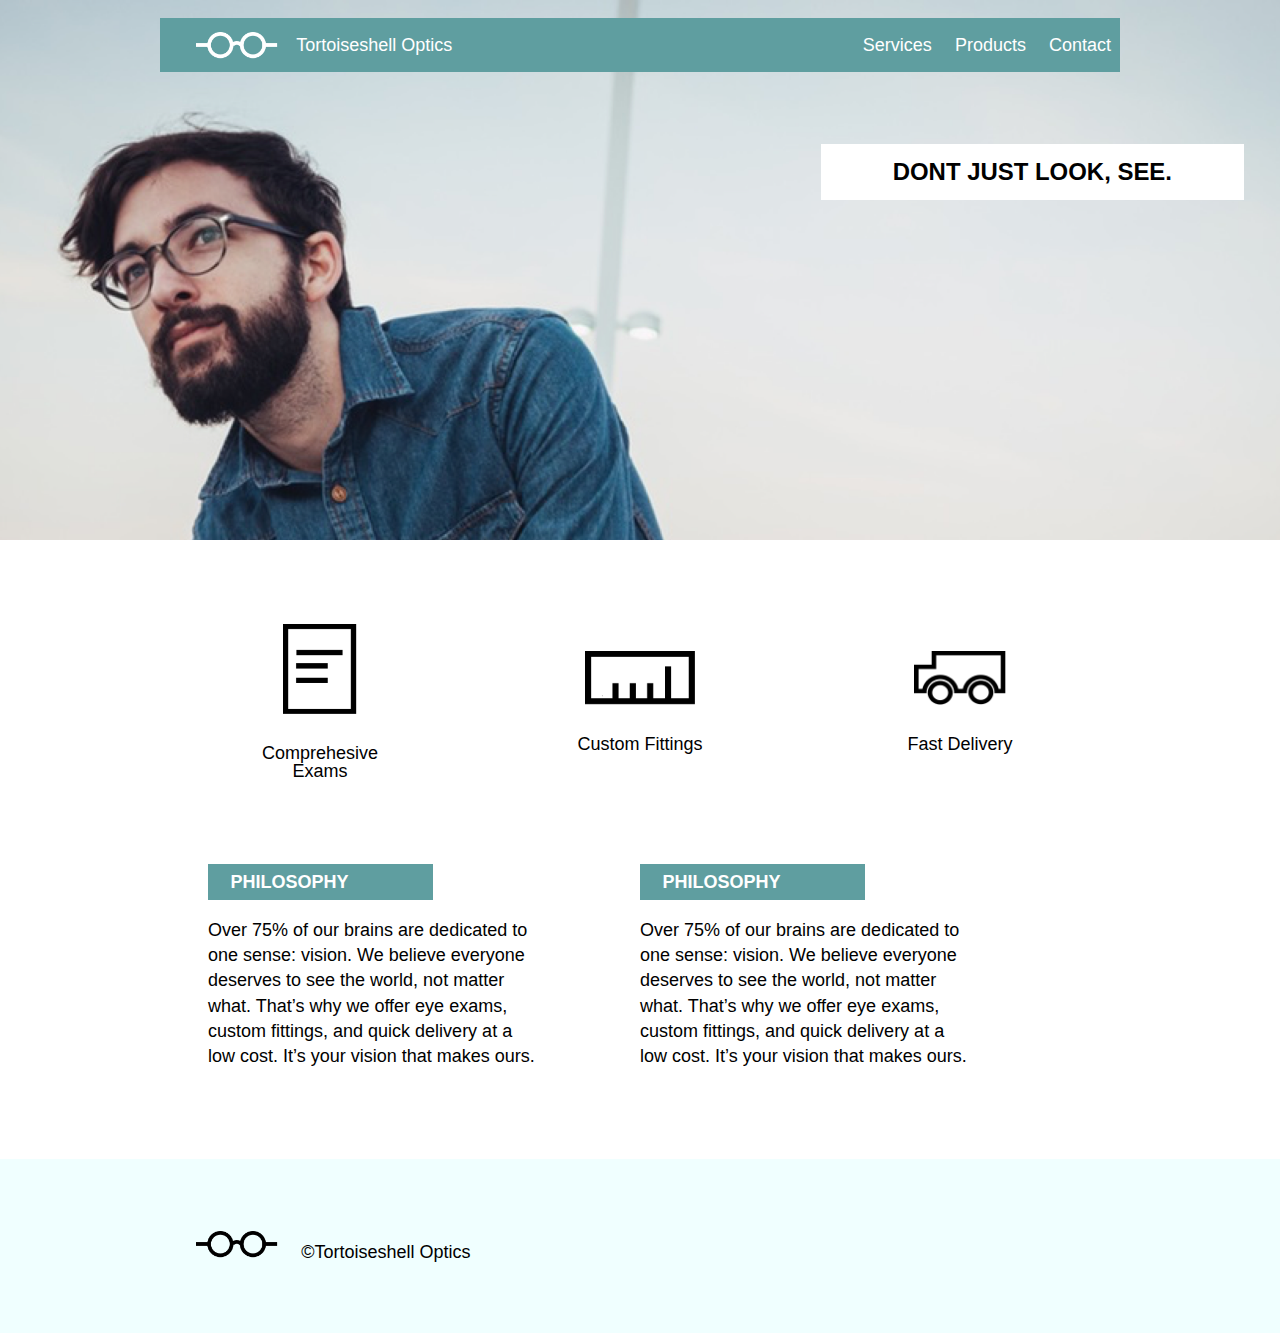
<file: index.html>
<!DOCTYPE html>
<html>
  <head>
    <meta charset="utf-8">
    <link href="./resources/css/reset.css" type="text/css" rel="stylesheet">
    <link href="./resources/css/stylesheet.css" type="text/css" rel="stylesheet">
    <meta name="viewport" content="width=device-width, initial-scale=1" />
    <link href="./resources/img/logo-black.png" rel="icon" type="image/png">
    <title>Tortoiseshell Optics</title>
  </head>
  <body>


      <header>
        <div class="container">
          <div class="flex-content">
            <div class="logo">
              <img src="./resources/img/logo-white.png" alt="logo">
              <span>Tortoiseshell Optics</span>
            </div>
            <nav>
              <ul>
                <li><a href="#">Services</a></li>
                <li><a href="#">Products</a></li>
                <li><a href="#">Contact</a></li>
              </ul>
             </nav>
             <div class="nav-drop">
               <span><a href="#">Menu</a></span>
             </div>
          </div>
        <div class="tag-line flex-content">

          <span>DONT JUST LOOK, SEE.</span>
        </div>
      </div>
      </header>

<!--icons-->
    <div id="icons">
      <div class="container">
        <div class="icon">
          <div class="icon-img paper">
            <img src="./resources/img/paper-icon.png" alt="">
          </div>
          <div class="icon-description">
            <span>Comprehesive Exams</span>
          </div>
        </div>
        <div class="icon">
          <div class="icon-img ruler">
            <img src="./resources/img/ruler-icon.png" alt="">
          </div>
          <div class="icon-description">
            <span>Custom Fittings</span>
          </div>
        </div>
        <div class="icon truck">
          <div class="icon-img">
            <img src="./resources/img/truck-icon.png" alt="">
          </div>
          <div class="icon-description">
            <span>Fast Delivery</span>
          </div>
        </div>
        </div>
    </div>
  </div>

<!--store info-->
    <div id="information">
      <div class="container">
        <div class="info">
          <div class="title">
            <span>PHILOSOPHY</span>
          </div>
          <div class="info-text">
            <span>Over 75% of our brains are dedicated to one sense: vision. We believe everyone deserves to see the world, not matter what. That’s why we offer eye exams, custom fittings, and quick delivery at a low cost. It’s your vision that makes ours.</span>
          </div>
        </div>
        <div class="info">
          <div class="title">
            <span>PHILOSOPHY</span>
          </div>
          <div class="info-text">
            <span>Over 75% of our brains are dedicated to one sense: vision. We believe everyone deserves to see the world, not matter what. That’s why we offer eye exams, custom fittings, and quick delivery at a low cost. It’s your vision that makes ours.</span>
          </div>
        </div>
      </div>
     </div>

     <!--footer-->
     <footer>
       <div class="container">
           <img src="./resources/img/logo-black.png" alt="logo">
           <span>&copy;Tortoiseshell Optics</span>
       </div>
     </footer>
  </body>
</html>
</file>
<file: resources/css/stylesheet.css>
html{
  font-size: 18px;
  line-height: 1.4;
  font-family: helvetica;
}
body{
  width: 0 auto;
}
.container{
  width: 960px;
  margin: 0 auto;
}
header{
  background-image: url("../img/glasses-bg.png");
  height:30rem;
  background-size: cover;
  background-repeat: no-repeat;
  background-position: center;

}
.flex-content{
  position: relative;
  top: 1rem;
  display: flex;
  background: cadetblue;
  color: white;
  justify-content: space-between;
  align-items:center;
}
.logo{
  display: flex;
  justify-content: flex-start;
  align-items: center;

}
.logo img{
  height:1.5rem;
  margin: 0 1rem 0 2rem;
}
.logo span{
  font-size: 1rem;
}
header nav{
}
nav a{
  color: white;
  text-decoration: none;
}
nav a:hover{
  color: seashell;
}
nav ul{
}
nav li{
  display: inline-block;
  padding: 1rem 1.5rem;
}
.nav-drop{
  display: none;
}
.nav-drop a{
  color: white;
  text-decoration: none;
}
.nav-drop a:hover{
  color: seashell;
}

.tag-line.flex-content{
  position: relative;
  background-color: inherit;
  display: flex;
  top: 10rem;
  left:2rem;
  color: black;
  justify-content:flex-end;
  align-items:center;
}
.tag-line span{
  padding:1.5rem 5rem;
  font-weight: bold;
  font-size: 2rem;
  line-height:1.2;
  background-color: white;
}
#icons .container{
  padding: 5rem 0;
  display: flex;
  flex-direction: row;
  justify-content: space-around;
  align-items: center;
}
.icon{
  height:8rem;
  width: 12rem;
  display: flex;
  justify-content: center;
  align-items: center;
  flex-direction: column;
}
.icon img{
  align-items: center;
  height:5rem;

}
.paper img{

}
.ruler img{
  height:3rem;
  padding: 0 6rem;
}
.truck img{
  height:3rem;
}
.icon-description{
  padding-top:1.5rem;
  text-align: center;
  width:7rem;
}
#information .container{
  display: flex;
  flex-direction: row;
  align-items: center;
}
.info{
  width:35%;
  margin: 0 5%;
}
.title{
  color: white;
  width: 10rem;
  background-color: cadetblue;
  font-weight: bold;
  font-family: helvetica;
  font-size: 1rem;
  padding: .5rem 1.25rem;
}
.info-text{
  padding-top:1rem;
  line-height: 1.4rem;

}
footer{
  margin-top: 5rem;
  background-color: azure;
  padding: 4rem 2rem;
  display: flex;
  align-items: center;
}
footer img{
    height: 1.5rem;
    margin-left: 2rem;
    margin-right: 1rem;
}

@media only screen and (max-width: 1024px){
.container{
  width: 100%;
}
header{
  height:20rem;
}
.flex-content{
    top: 0;
}
.logo{
  width: 55%;
}
.logo img{
  margin: 0 1rem 0 1rem;
}

}
nav li{
  padding: 1rem .5rem;
}
.tag-line.flex-content{
  position: absolute;
  top: 8rem;
  left:0rem;
  right: 2rem;

}
.tag-line span{
  padding:.75rem 4rem;
  font-size: 1.33rem;
}

@media only screen and (max-width: 470px){
.logo span{
  display: none;
}
header{
  background-position: 20%;
  height:17rem;
}
header nav{
  display:none;
}
.nav-drop{
  display: inline-block;
  padding: 1rem 1.5rem;;
}
.tag-line.flex-content{
  position: relative;
  top: 9rem;
  left:0rem;
  right:0rem;
  background-color: white;
  justify-content: center;
}
.tag-line span{
  padding:1rem 0;
  font-size: 1rem;
  text-align: center;
}
#icons .container{
  flex-direction: column;
  padding: 3.77rem 0;
}
.icon{
  padding: 1.54rem 0 0 0;
}

#information .container{
  flex-direction: column;

}
.info{
  width:100%;
}
.title{
  width: 100%;
  background-color: cadetblue;
  font-weight: bold;
  font-family: helvetica;
  font-size: 1rem;
  padding: .5rem 0rem;
  text-align: center;
}
.info-text{
  padding:1rem .5rem 0 .5rem;
  line-height: 1.4rem;
  text-align: center;
}
footer span{
  display: none;
}
footer .container{
  width: 100%;
  display: flex;
  align-items: center;
  justify-content: center;
}
footer img{
  height: 1.5rem;
  margin-left: 0rem;
  margin-right: 0rem;

  }
}
</file>
